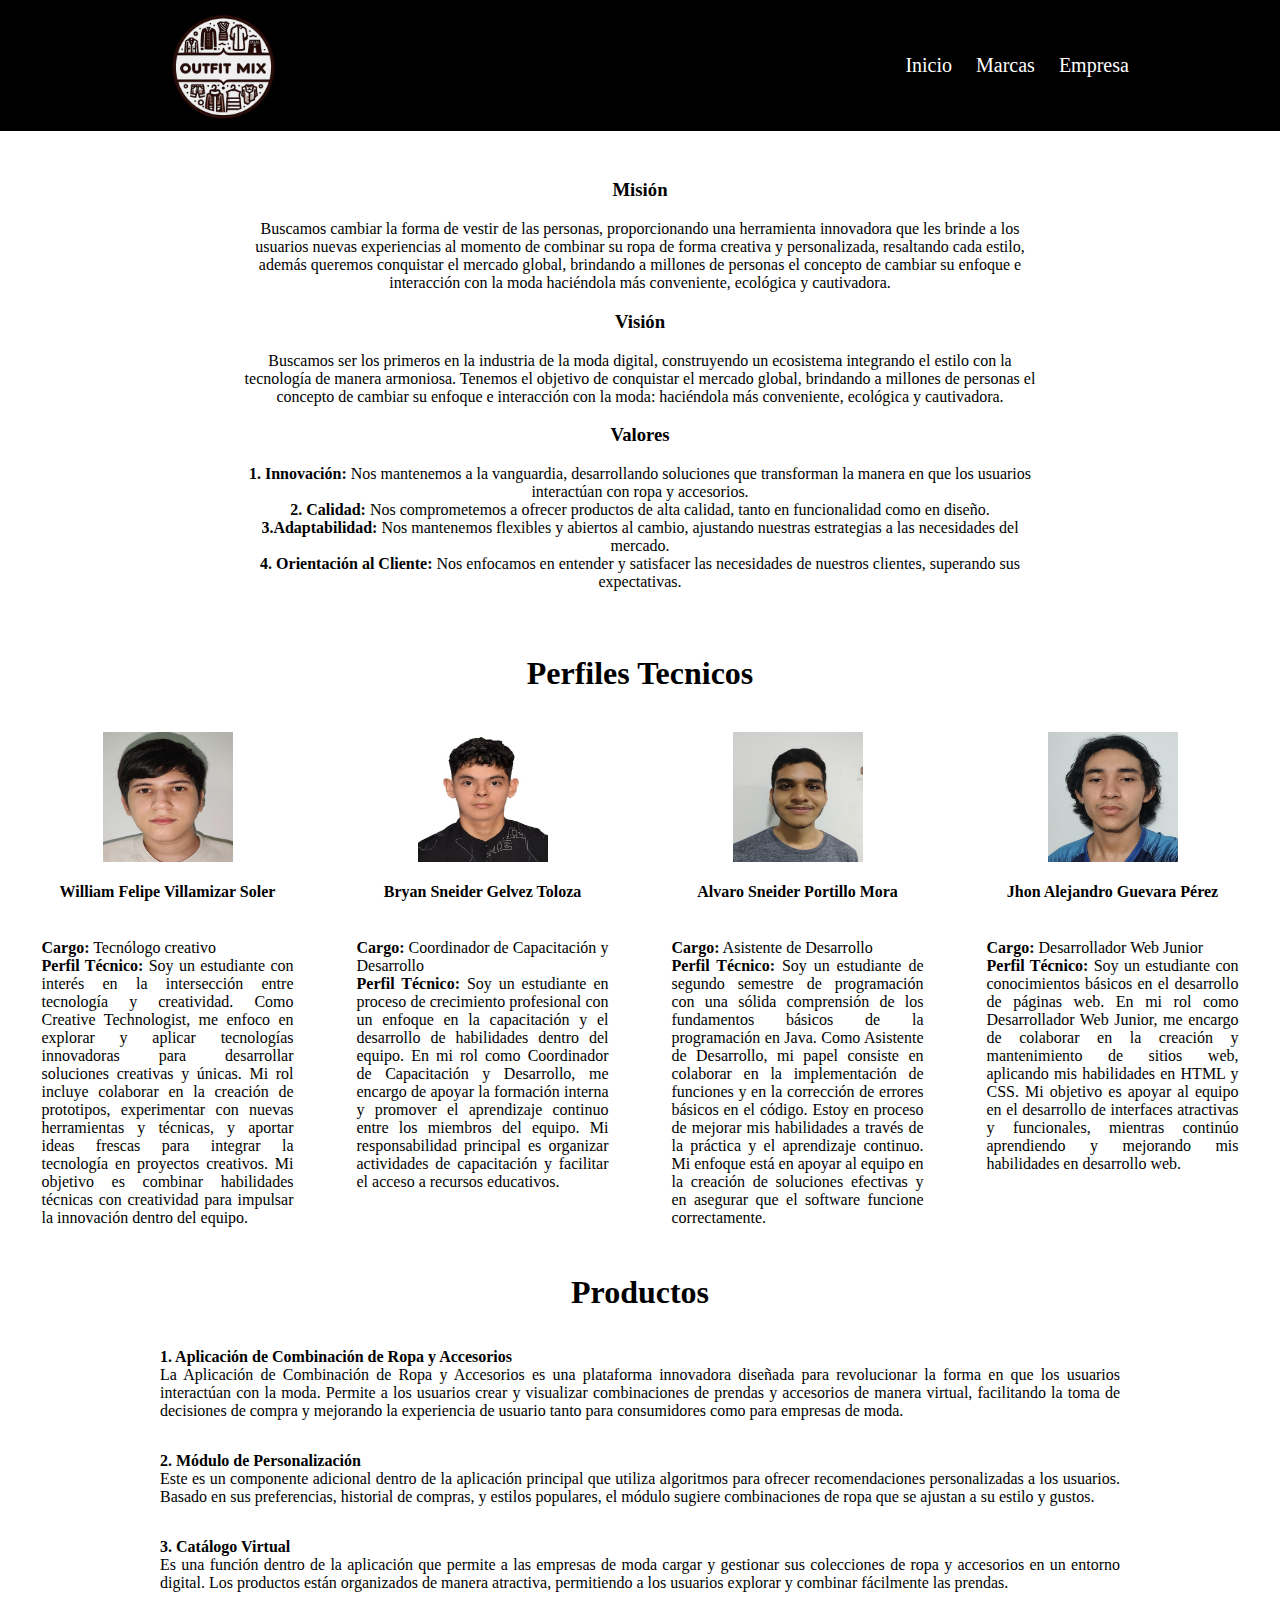
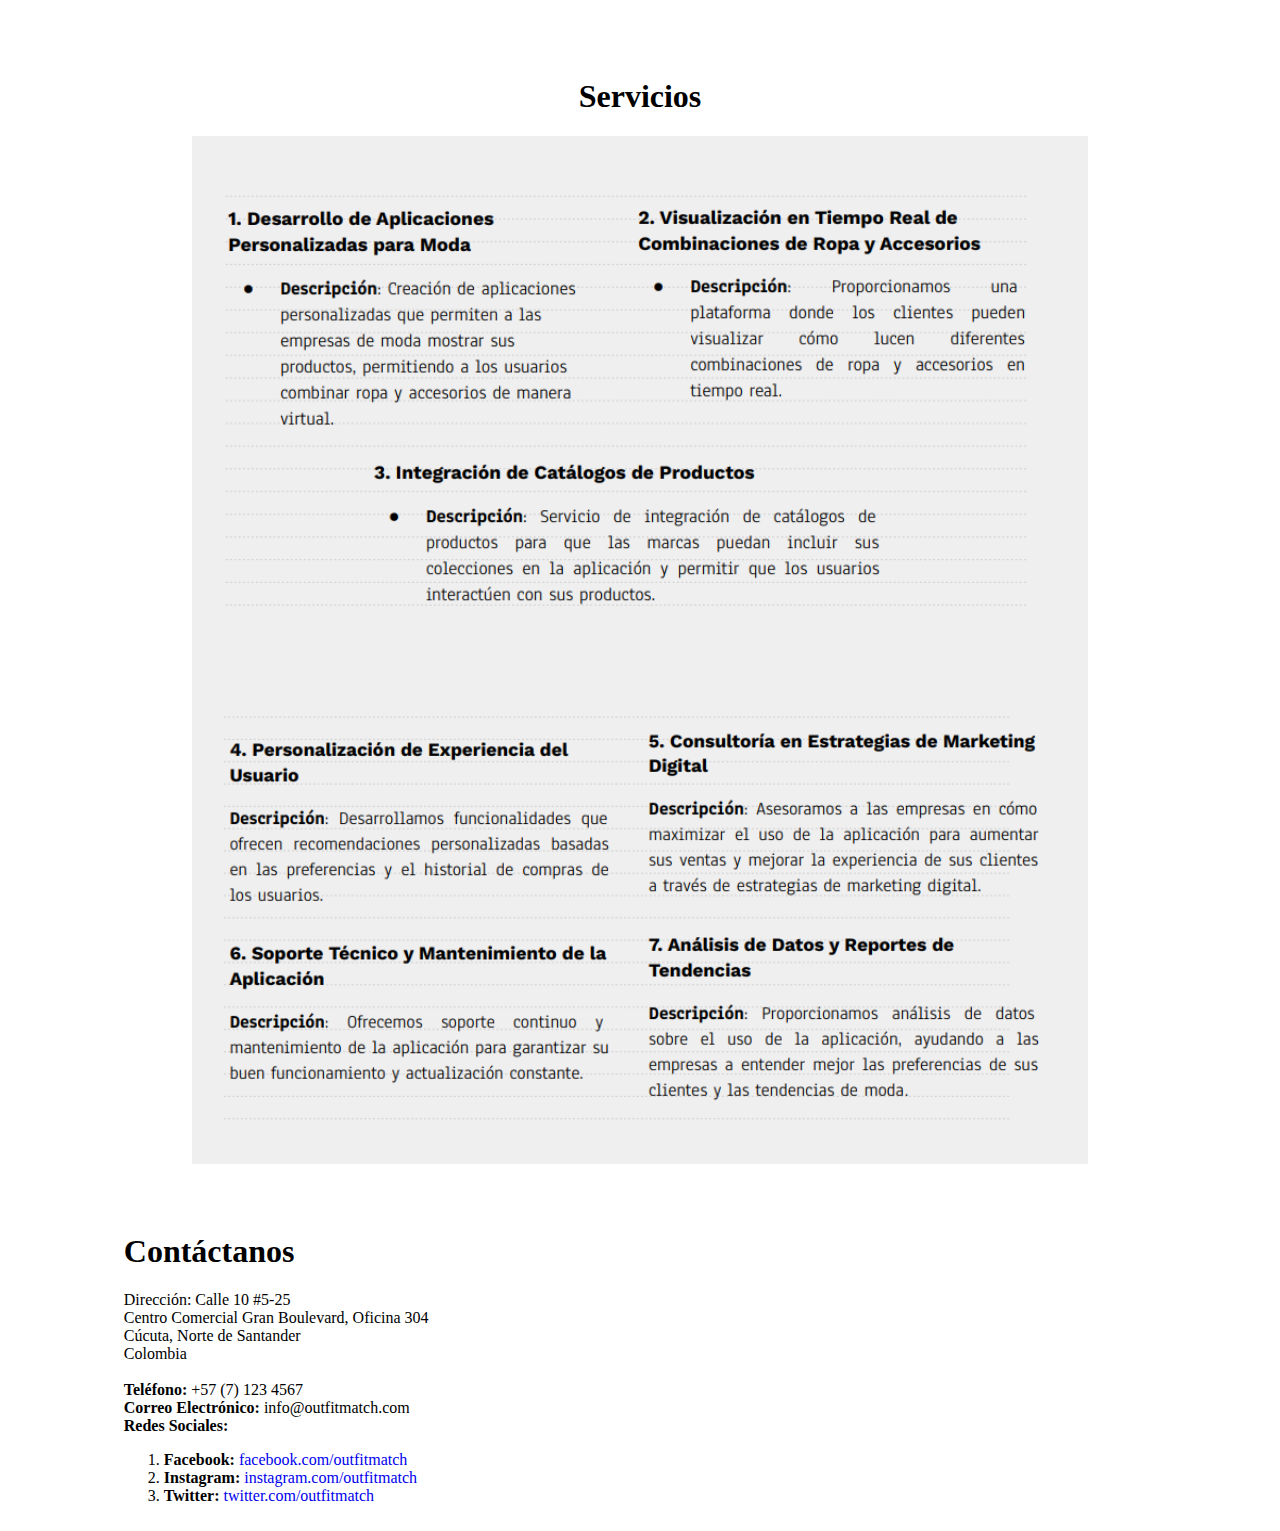
<file: contacto.html>
<!DOCTYPE html>
<html lang="en">
<head>
    <meta charset="UTF-8">
    <meta name="viewport" content="width=device-width, initial-scale=1.0">
    <title>OUTFIT MIX</title>
    <link rel="shortcut icon" href="img/logo.png" type="image/x-icon">
    <link rel="stylesheet" href="style.css">
</head>
<body>
    <header class="menu">
        <section>
            <img class="logoC" src="img/logo.png" alt="logo">
        </section>
        <section>
            <nav class="opciones">
                <a href="index.html">Inicio</a>
                <a href="marcas.html">Marcas</a>
                <a href="contacto.html">Empresa</a>
            </nav>
        </section>
    </header>
    <div class="ll">
        <section class="kl">
        <div>
            <h3>Misión</h3>
            <p>Buscamos cambiar la forma de vestir de las personas, proporcionando una
                herramienta innovadora que les brinde a los usuarios nuevas experiencias
                al momento de combinar su ropa de forma creativa y personalizada,
                resaltando cada estilo, además queremos conquistar el mercado global,
                brindando a millones de personas el concepto de cambiar su enfoque e
                interacción con la moda haciéndola más conveniente, ecológica y
                cautivadora.</p>
        </div>
        <div>
            <h3>Visión</h3>
            <p>Buscamos ser los primeros en la industria de la moda
                digital, construyendo un ecosistema integrando el estilo
                con la tecnología de manera armoniosa. Tenemos el
                objetivo de conquistar el mercado global, brindando a
                millones de personas el concepto de cambiar su enfoque e
                interacción con la moda: haciéndola más conveniente,
                ecológica y cautivadora.</p>
        </div>
        <div>
            <h3>Valores</h3>
            <p><b>1. Innovación:</b> 
                Nos mantenemos a la vanguardia,
                desarrollando soluciones que
                transforman la manera en que los
                usuarios interactúan con ropa y
                accesorios. <br>
                <b>2. Calidad:</b> 
                Nos comprometemos a ofrecer
                productos de alta calidad,
                tanto en funcionalidad como
                en diseño. <br>
                <b>3.Adaptabilidad:</b> 
                Nos mantenemos flexibles y
                abiertos al cambio, ajustando
                nuestras estrategias a las
                necesidades del mercado. <br>
                <b>4. Orientación al
                Cliente:</b> Nos enfocamos en entender y
                satisfacer las necesidades de
                nuestros clientes, superando sus
                expectativas.
                                
                
            </p>
        </div>
        </section>
        <section class="tecni">
            <h1>Perfiles Tecnicos</h1>
        </section>
        <section class="tec">
            <div class="perfil">
                <img class="title" src="img/felipe.jpg" alt="Felipe" width="130px" height="130px">
                <h4 class="title">William Felipe Villamizar Soler</h4>
                <p>
                    <b>Cargo:</b> Tecnólogo creativo<br>
                    <b>Perfil Técnico:</b> Soy un estudiante con interés en la
                    intersección entre tecnología y creatividad. Como Creative
                    Technologist, me enfoco en explorar y aplicar tecnologías
                    innovadoras para desarrollar soluciones creativas y únicas.
                    Mi rol incluye colaborar en la creación de prototipos,
                    experimentar con nuevas herramientas y técnicas, y aportar
                    ideas frescas para integrar la tecnología en proyectos
                    creativos. Mi objetivo es combinar habilidades técnicas con
                    creatividad para impulsar la innovación dentro del equipo.

                </p>
            </div>
            <div class="perfil">
                <img class="title" src="img/bryan.jpg" alt="Felipe" width="130px" height="130px">
                <h4 class="title">Bryan Sneider Gelvez Toloza</h4>
                <p>
                    <b>Cargo:</b> Coordinador de Capacitación y Desarrollo<br>
                    <b>Perfil Técnico:</b> Soy un estudiante en proceso de crecimiento
                    profesional con un enfoque en la capacitación y el desarrollo
                    de habilidades dentro del equipo. En mi rol como
                    Coordinador de Capacitación y Desarrollo, me encargo de
                    apoyar la formación interna y promover el aprendizaje
                    continuo entre los miembros del equipo. Mi responsabilidad
                    principal es organizar actividades de capacitación y facilitar
                    el acceso a recursos educativos.
                    

                </p>
            </div>
            <div class="perfil">
                <img class="title" src="img/alvaro.jpg" alt="Felipe" width="130px" height="130px">
                <h4 class="title">Alvaro Sneider Portillo Mora</h4>
                <p>
                    <b>Cargo:</b> Asistente de Desarrollo<br>
                    <b>Perfil Técnico:</b> Soy un estudiante de segundo semestre de programación con
                    una sólida comprensión de los fundamentos básicos de la
                    programación en Java. Como Asistente de Desarrollo, mi
                    papel consiste en colaborar en la implementación de
                    funciones y en la corrección de errores básicos en el código.
                    Estoy en proceso de mejorar mis habilidades a través de la
                    práctica y el aprendizaje continuo. Mi enfoque está en apoyar
                    al equipo en la creación de soluciones efectivas y en
                    asegurar que el software funcione correctamente.

                </p>
            </div>
            <div class="perfil">
                <img class="title" src="img/yo.jpg" alt="Felipe" width="130px" height="130px">
                <h4 class="title">Jhon Alejandro Guevara Pérez</h4>
                <p>
                    <b>Cargo:</b> Desarrollador Web Junior<br>
                    <b>Perfil Técnico:</b> Soy un estudiante con conocimientos básicos
                    en el desarrollo de páginas web. En mi rol como
                    Desarrollador Web Junior, me encargo de colaborar en la
                    creación y mantenimiento de sitios web, aplicando mis
                    habilidades en HTML y CSS. Mi objetivo es apoyar al equipo
                    en el desarrollo de interfaces atractivas y funcionales,
                    mientras continúo aprendiendo y mejorando mis habilidades
                    en desarrollo web.
                    

                </p>
            </div>
        </section>
        <section class="productos">
            <h1>Productos</h1>
            <div>
                <p>
                    <b>1. Aplicación de Combinación de
                        Ropa y Accesorios
                        </b> <br>La Aplicación de Combinación de Ropa y Accesorios es una plataforma
                        innovadora diseñada para revolucionar la forma en que los usuarios
                        interactúan con la moda. Permite a los usuarios crear y visualizar
                        combinaciones de prendas y accesorios de manera virtual, facilitando la
                        toma de decisiones de compra y mejorando la experiencia de usuario tanto
                        para consumidores como para empresas de moda.
                </p>
            </div>
            <div>
                <p>
                    <b>2. Módulo de Personalización
                        </b> <br>Este es un componente adicional dentro de la aplicación principal que
                        utiliza algoritmos para ofrecer recomendaciones personalizadas a los
                        usuarios. Basado en sus preferencias, historial de compras, y estilos
                        populares, el módulo sugiere combinaciones de ropa que se ajustan a su
                        estilo y gustos.
                </p>
            </div>
            <div>                
                <p>
                    <b>3. Catálogo Virtual
                        </b> <br>Es una función dentro de la aplicación que permite a las empresas
                        de moda cargar y gestionar sus colecciones de ropa y accesorios en
                        un entorno digital. Los productos están organizados de manera
                        atractiva, permitiendo a los usuarios explorar y combinar
                        fácilmente las prendas.
                </p>
            </div>
        </section>
        <section class="productos">
            <h1>Servicios</h1>
            <img src="img/s1.png" alt="servicios 1" width="70%">
            <img src="img/s2.png" alt="servicios 2" width="70%">
        </section>
    </div>
    <div class="tec">
        <section class="redes">
            <h1>Contáctanos<br></h1>
            Dirección: Calle 10 #5-25<br>
            Centro Comercial Gran Boulevard, Oficina 304<br>
            Cúcuta, Norte de Santander<br>
            Colombia<br>
            <br>
            <b>Teléfono: </b>+57 (7) 123 4567<br>
            <b>Correo Electrónico: </b>info@outfitmatch.com<br>
            <b>Redes Sociales: </b><br>
            <ol>
                <li><b>Facebook: </b><a href="facebook.com/outfitmatch" class="hh">
                    facebook.com/outfitmatch
                </a></li>
                <li><b>Instagram: </b><a href="instagram.com/outfitmatch" class="hh">
                    instagram.com/outfitmatch
                </a></li>
                <li><b>Twitter: </b><a href="twitter.com/outfitmatch" class="hh">
                    twitter.com/outfitmatch
                </a></li>
        </section>
        <section class="mapa">
            <iframe class="map" src="https://www.google.com/maps/embed?pb=!1m18!1m12!1m3!1d1812.0396144001447!2d-72.49955547077384!3d7.886035374731071!2m3!1f0!2f0!3f0!3m2!1i1024!2i768!4f13.1!3m3!1m2!1s0x8e66459fc2fc2dc3%3A0xcca213fa41fc0b4a!2sCentro%20Comercial%20Gran%20Bulevar!5e0!3m2!1ses!2sco!4v1725395492794!5m2!1ses!2sco" 
            width="500" height="300" style="border:0;" loading="lazy" referrerpolicy="no-referrer-when-downgrade"></iframe>
        </section>
    </div>
</body>
</html>
</file>
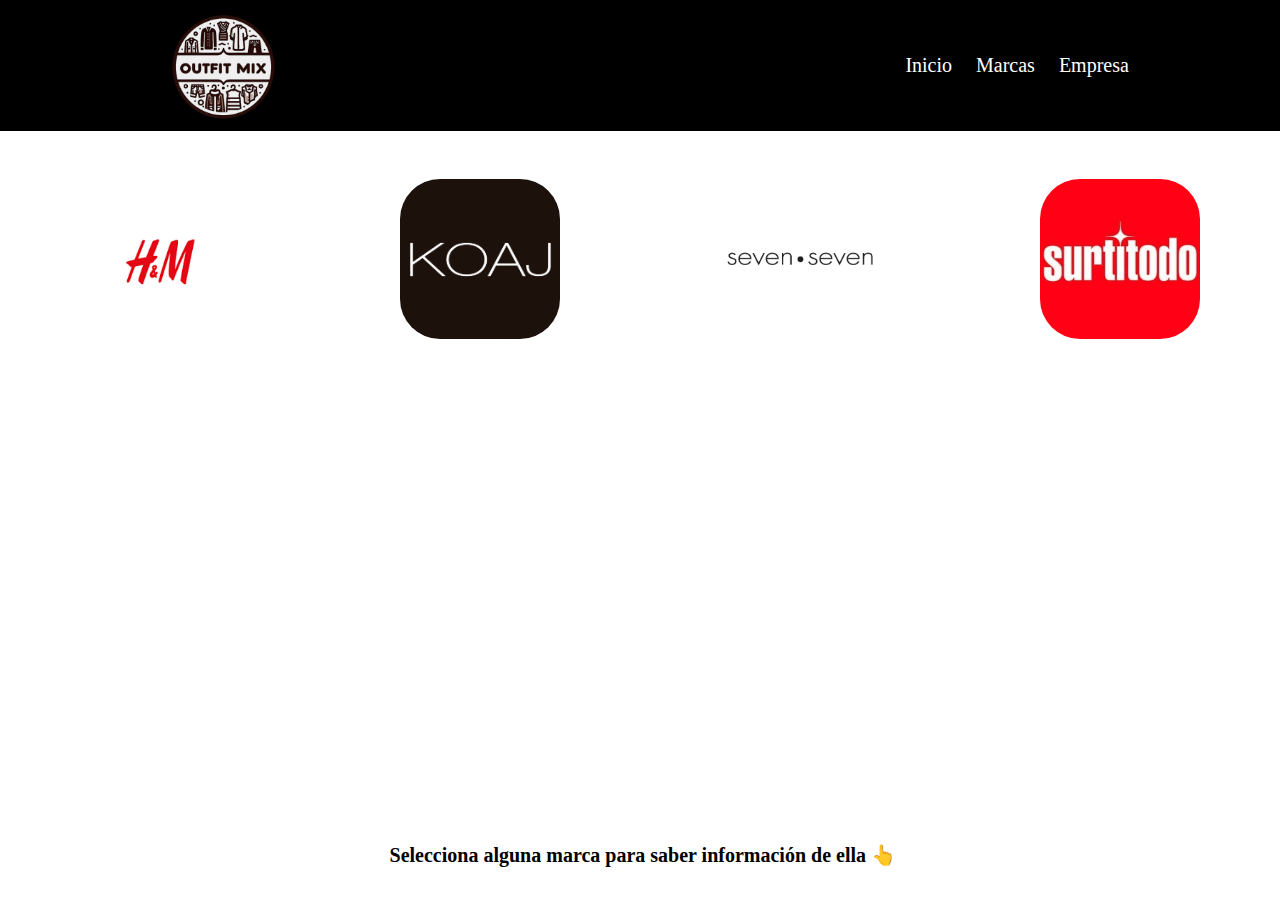
<file: marcas.html>
<!DOCTYPE html>
<html lang="en">
<head>
    <meta charset="UTF-8">
    <meta name="viewport" content="width=device-width, initial-scale=1.0">
    <title>OUTFIT MIX</title>
    <link rel="shortcut icon" href="img/logo.png" type="image/x-icon">
    <link rel="stylesheet" href="style.css">
</head>
<body>
    <header class="menu">
        <section>
            <img class="logoC" src="img/logo.png" alt="logo">
        </section>
        <section>
            <nav class="opciones">
                <a href="index.html">Inicio</a>
                <a href="marcas.html">Marcas</a>
                <a href="contacto.html">Empresa</a>
            </nav>
        </section>
    </header>
    <div class="d">
    <div class="info">
        <section class="emp">
            <img class="img" src="img/images.png" alt="H&M">
            <p class="text">
                  Es una multinacional sueca de ropa al por menor compañía, conocida por su rápido manejo de logística de  
                  ropa de moda para hombres, mujeres, adolescentes y niños.Está clasificado como el segundo mayor minorista de ropa 
                  mundial, sólo por detrás de España basado en Inditex (empresa matriz de Zara), y lleva más de la tercera mayor 
                  minorista de ropa mundial, los Estados Unidos basada en GAP Inc.
            </p>
        </section>
        <section class="emp">
            <img class="img" src="img/koaj-logo-bulevar.png" alt="koaj">
            <p class="text">
                Somos expertos en interpretar la moda del mundo y hacerla posible en gran medida con manos colombianas, 
                teniendo como aliados a productores internacionales con quienes garantizamos look, calidad, precio y actualidad.
          </p>
        </section>
        <section class="emp">
            <img class="img" src="img/sevenseven-logo.png" alt="seven seven">
            <p class="text">
                En SEVEN SEVEN, creemos que la moda es una herramienta para expresarte y sentirte segura de ti misma. 
                Por eso, te ofrecemos una amplia selección de ropa para mujer diseñada para que puedas crear looks diferentes 
                para cada ocasión, sin sacrificar tu estilo personal. Además de sus 69 tiendas físicas, la marca cuenta con una 
                tienda virtual, la que, según informó Sophie Douer, co-fundadora y directiva de la compañía, es una de las cinco 
                tiendas con mayor facturación en el país.
          </p>
        </section>
        <section class="emp">
            <img class="img" src="img/Surtitodo.jpg" alt="Surtitodo">
            <p class="text">
                Somos una empresa Colombiana dedicada a la confección y comercialización de prendas de vestir para 
                toda la familia,contamos con 40 tiendas a nivel nacional.
          </p>
        </section>
    </div>
    <div class="di">
        <h2>Selecciona alguna marca para saber información de ella 👆</h2>
    </div>
    </div>
</body>
</html>
</file>
<file: style.css>
body{
    background-color: white;
    color: black;
    font-family:'Times New Roman', Times, serif;
    margin: 0;
}
.menu{
    display: flex;
    align-items: center;
    background-color: black;
    justify-content: space-around;
    margin: 0 0 3rem 0;
}
.logoC{
    width: 35%;
    transition: width 1s;
    &:nth-child(2){
        width: 35%;
    }
}
.logoC:hover{
    transition: width 1s;
    &:nth-child(1){
        width: 40%;
    }
}
.opciones a{
    text-decoration: none;
    color: white;
    font-size: 20px;
    padding: 10px;
    transition: font-size 0.3s;
    &:nth-child(1), &:nth-child(2), &:nth-child(3){
        font-size: 20px;
    }
}
.opciones a:hover{
    color: #977777;
    transition: font-size 0.3s;
    &:nth-child(1), &:nth-child(2), &:nth-child(3){
        font-size: 30px;
    }
}
.info{
    display: flex;
    justify-content: space-around;
}
.emp{
    flex-direction: column;
}
.img{
    width: 160px;
    border-radius: 40px;
    transition: width 0.5s;
    &:nth-child(2){
        width: 160px;
    }
}
.text{
    font-size: 0px;
    text-align: justify;
    position: fixed;
    margin: 3rem 5rem 3rem 0rem;
    left: 3rem;
    transition: font-size 0.5s;
    &:nth-child(3){
        font-size: 0px;
    }
}
.img:hover{
    transition: width 0.5s;
    &:nth-child(1){
        width: 200px;
    }
}
h2{
    font-size: 20px;
    right: 30%;
    position: absolute;
    bottom: 1rem;
    transition: font-size 0.5s;
    &:nth-child(3), &:nth-child(4){
        font-size: 20px;
    }
}
.d:hover h2{
    transition: font-size 0.5s;
    &:nth-child(1), &:nth-child(2){
        font-size: 0px;
    }
}
.emp:hover .text{
    transition: font-size 0.5s;
    &:nth-child(1), &:nth-child(2){
        font-size: 24px;
    }
}
a{
    text-decoration: none;
}
.kl{
    margin: 2rem 15rem 4rem;
    text-align: center;
}
.dd{
    justify-content: center;
}

button{
    font-family: monospace;
    font-weight: bold;
    font-size: 18px;
    width: 70px;
    height: 30px;
    border: solid 2px;
    transition: background-color 0.3s;
    &:nth-child(1), &:nth-child(3){
        background-color: white;
        color: black;
    }
    transition: border-radius 1s;
    &:nth-child(1){
        border-radius: 20%;
    }
}
button:hover{
    transition: border-radius 1s;
    &:nth-child(1), &:nth-child(2){
        border-radius: 10% 60%;
        background-color: black;
        color: white;
    }
}


.tec{
    margin: 10px;
    display: flex;
    text-align: justify;
    justify-content: space-around;
}

.perfil{
    display: flex;
    flex-direction: column;
    align-items: center;
    width: 20%;
}

.tecni{
    text-align: center;
    margin-bottom: 40px;
}

model-viewer{
    left: 10%;
    width: 80%;
    height: 420px;
}
.productos{
    display: flex;
    flex-direction: column;
    align-items: center;
    margin-bottom: 3rem;
}
.productos div{
    width: 75%;
    text-align: justify;
}

@media( max-width: 600px ){
    .menu{
        flex-direction: column;
        text-align: center;
    }
    .info{
        flex-direction: column;
    }
    .img{
        width: 75px;
    }
    .img:hover{
        &:nth-child(1){
            width: 95px;
        }
    }
    .text{
        margin: 0rem 1rem;
        left: 6rem;
        top: 15rem;
    }
    .emp:hover .text{
        &:nth-child(1), &:nth-child(2){
            font-size: 15px;
        }
    }
    h2{
        font-size: 15px;
        text-align: center;
    }
    .mapa{
        padding: 1rem 0.75rem;
    }
    .map{
        width: 360px;
        height: 180px;
    }
    .kl{
        margin: 1rem 1rem;
    }
    model-viewer button{
        position: absolute;
        right: 1rem;
    }
    #cambiarRopa{
        position: absolute;
        top: 12rem;
        left: 2rem;
    }
    #ar{
        font-size: 10px;
    }
    .tec{
        flex-direction: column;
        align-items: center;
    }
    .perfil{
        width: 75%;
    }
}
</file>
